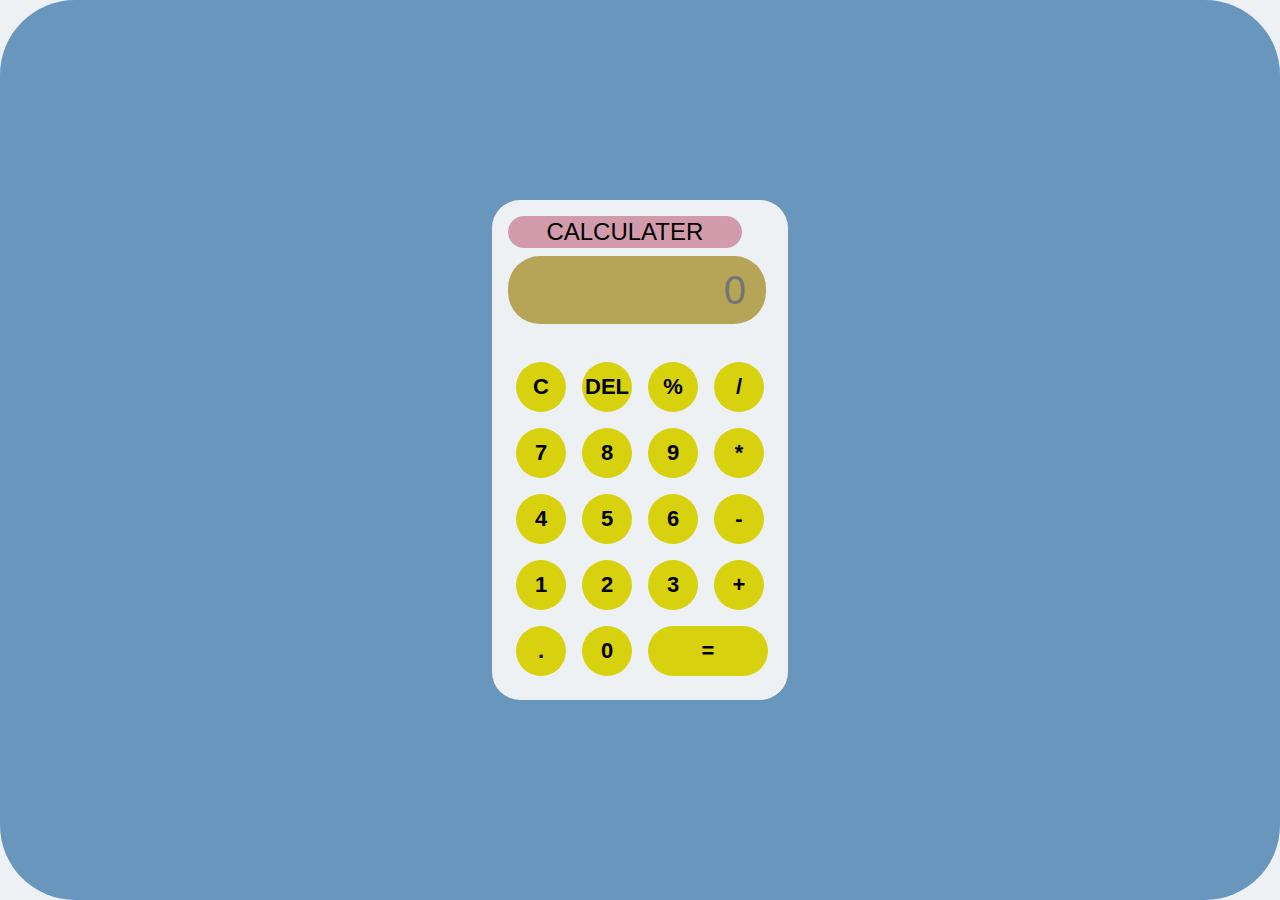
<file: calculater/index.html>
<!DOCTYPE html>
<html lang="en">
<head>
    <meta charset="UTF-8">
    <meta http-equiv="X-UA-Compatible" content="IE=edge">
    <meta name="viewport" content="width=device-width, initial-scale=1.0">
    <title>Calculater</title>
    <link rel="stylesheet" href="styls.css">
    <!-- <link rel="stylesheet" href="utils.css"> -->
</head>
<body>
   
<div class="container">
   
    <div class="calc">
        <h>CALCULATER</h>
     <input type ="text" id ="inputext" placeholder="0">
     <button  onclick="clr()">C</button>
     <button  onclick="del()">DEL</button>
     <button  onclick="calculate('%')">%</button>
     <button  onclick="calculate('/')">/</button>
     <button  onclick="calculate(7)">7</button>
     <button  onclick="calculate(8)">8</button>
     <button  onclick="calculate(9)">9</button>
     <button  onclick="calculate('*')">*</button>
     <button  onclick="calculate(4)">4</button>
     <button  onclick="calculate(5)">5</button>
     <button  onclick="calculate(6)">6</button>
     <button  onclick="calculate('-')">-</button>
     <button  onclick="calculate(1)">1</button>
     <button  onclick="calculate(2)">2</button>
     <button  onclick="calculate(3)">3</button>
     <button  onclick="calculate('+')">+</button>
     <button  onclick="calculate('.')">.</button>
     <button  onclick="calculate(0)">0</button>
     <button class ="equal" onclick="Result()">=</button>
    
    </div>
</div>
<script src="calculater.js"></script>
</body>
</html>
</file>
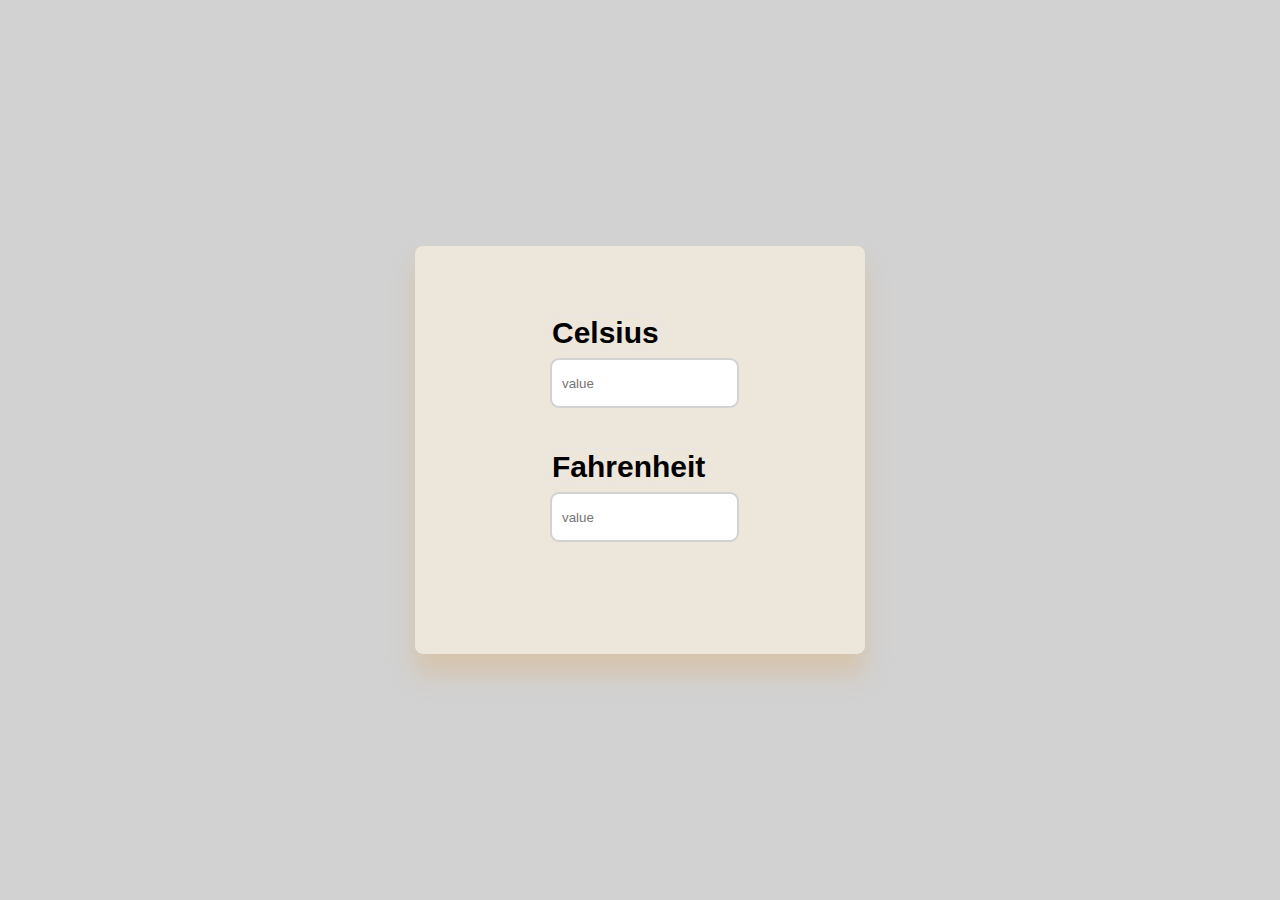
<file: tem.converter/index.html>
<!DOCTYPE html>
<html lang="en">

<head>
    <meta charset="UTF-8">
    <meta http-equiv="X-UA-Compatible" content="IE=edge">
    <meta name="viewport" content="width=device-width, initial-scale=1.0">
    <title>Temperature Conversion - Sagar Developer</title>
    <link rel="stylesheet" href="style.css">
</head>

<body>
    <div class="container">
        <div class="input_box">
            <label for="celsius">Celsius</label>
            <input type="number" id="celsius" oninput="celToFar()" placeholder="value">
        </div>
        <div class="input_box">
            <label for="fahrenheit">Fahrenheit</label>
            <input type="number" id="fahrenheit" oninput="farToCel()" placeholder="value">
        </div>
    </div>
    <script src="script.js"></script>

</body>

</html>
</file>
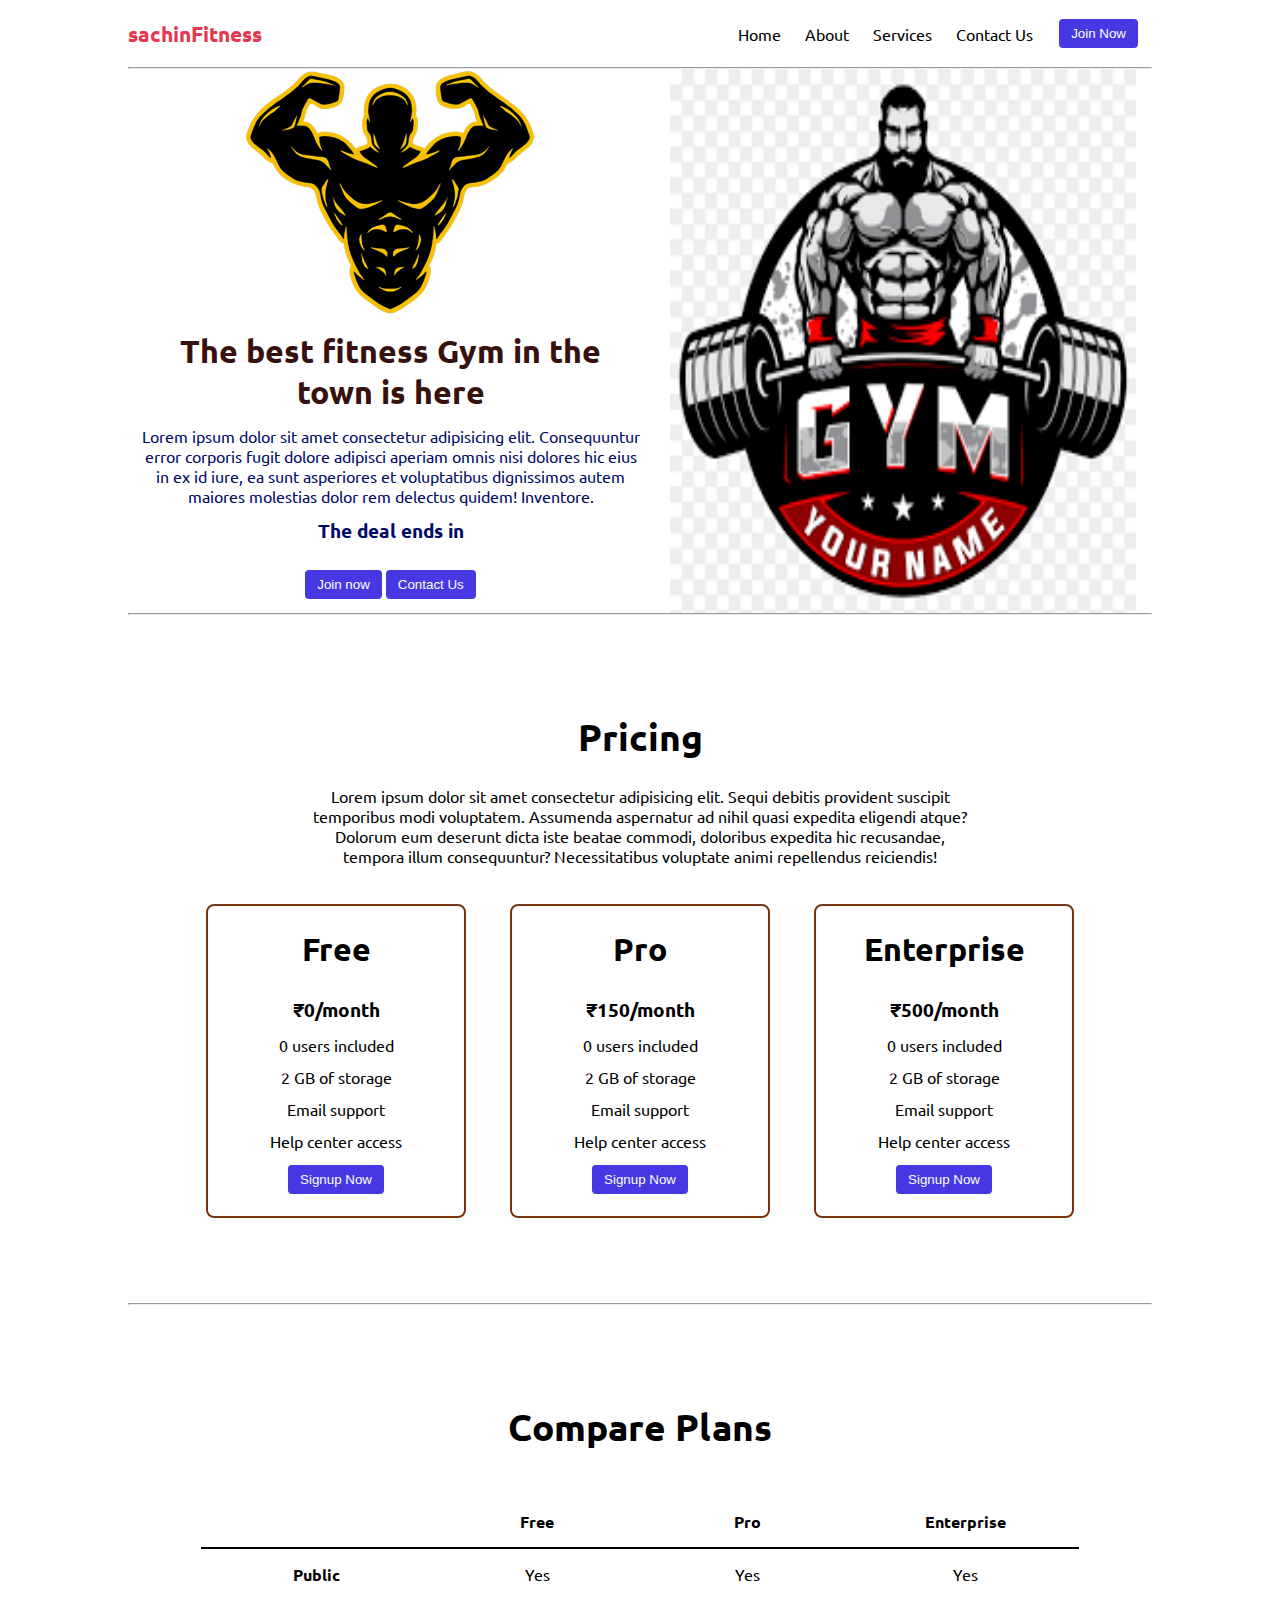
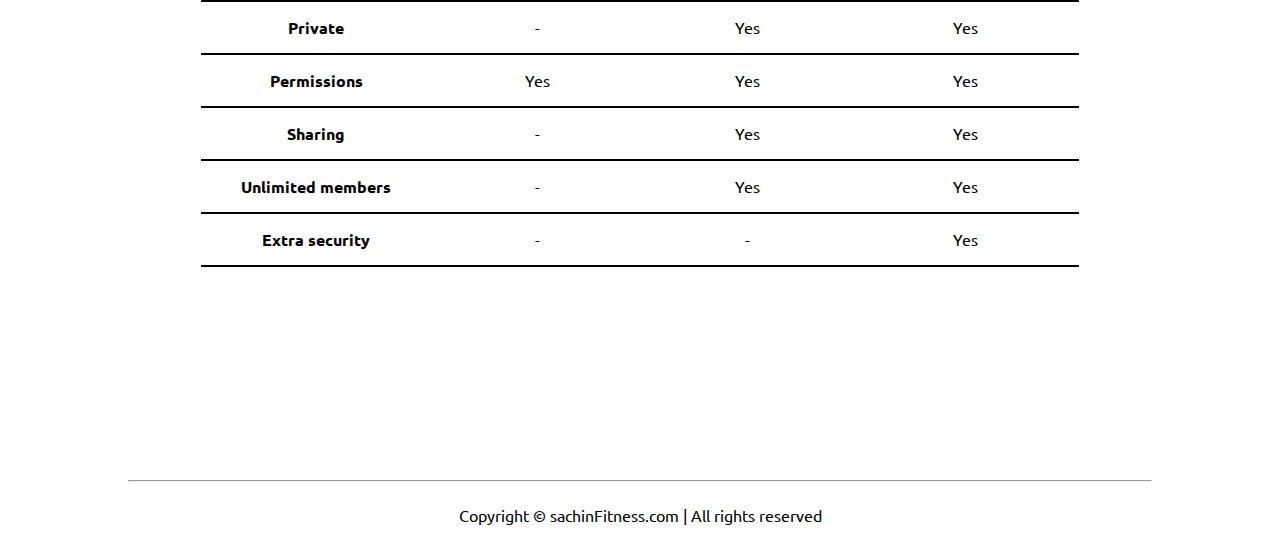
<file: level1/landing page/index.html>
<!DOCTYPE html>
<html lang="en">

<head>
    <meta charset="UTF-8">
    <meta http-equiv="X-UA-Compatible" content="IE=edge">
    <meta name="viewport" content="width=device-width, initial-scale=1.0">
    <title>sachinFitness - The best fitness gym in the town</title>
    <link rel="stylesheet" href="style.css">
    <script src="timer.js"></script>
    <link rel="stylesheet" href="utils.css">
</head>

<body class='overflow-x-hidden'>
    <div class="container mx-auto">
        <header>
            <nav class="flex justify-between">
                <div class="logo font-bold flex items-center text-blue">sachinFitness</div>
                <ul class="navbar flex items-center">
                    <li>Home</li>
                    <li>About</li>
                    <li>Services</li>
                    <li>Contact Us</li>
                    <li><button class="btn">Join Now</button></li>
                </ul>
            </nav>
            <hr>
        </header>
        <main class="min-h-screen">
            <section class="section1">
                <div class="flex">
                    <div class="topleft flex flex-col justify-center px-2">
                        <div class=" text-center">
                            <img class="dumbellimg" src="dumbell.png" alt="">
                        </div>
                        <h1 class="my-1 text-center">The best fitness Gym in the town is here</h1>
                        <p class=" text-center">Lorem ipsum dolor sit amet consectetur adipisicing elit. Consequuntur
                            error corporis fugit dolore adipisci aperiam omnis nisi dolores hic eius in ex id iure, ea
                            sunt asperiores et voluptatibus dignissimos autem maiores molestias dolor rem delectus
                            quidem! Inventore.</p>
                            <!-- Display the countdown timer in an element -->
                            <p class="deal text-center">The deal ends in <span id="demo"></span></p>
                            <div class="buttons">
                                <button class="btn">Join now</button>
                                <button class="btn">Contact Us</button>
                            </div>
                    </div>
                    <div class="topright flex justify-center">
                        <img class="gymimg" src="gym.png" alt="">
                    </div>
                </div>
            </section>
            <hr>
            <section class="section2">
                <h1 class="text-center my-2">Pricing</h1>
                <p class="my-2">Lorem ipsum dolor sit amet consectetur adipisicing elit. Sequi debitis provident
                    suscipit temporibus modi voluptatem. Assumenda aspernatur ad nihil quasi expedita eligendi atque?
                    Dolorum eum deserunt dicta iste beatae commodi, doloribus expedita hic recusandae, tempora illum
                    consequuntur? Necessitatibus voluptate animi repellendus reiciendis!</p>
                <div class="boxes flex justify-center">
                    <div class="box">
                        <h2>Free</h2>
                        <ul>
                            <li class="highlighted">₹0/month</li>
                            <li>0 users included</li>
                            <li>2 GB of storage</li>
                            <li>Email support</li>
                            <li>Help center access</li>
                            <li><button class="btn">Signup Now</button></li>
                        </ul>
                    </div>
                    <div class="box">
                        <h2>Pro</h2>
                        <ul>
                            <li class="highlighted">₹150/month</li>
                            <li>0 users included</li>
                            <li>2 GB of storage</li>
                            <li>Email support</li>
                            <li>Help center access</li>
                            <li><button class="btn">Signup Now</button></li>
                        </ul>
                    </div>
                    <div class="box">
                        <h2>Enterprise</h2>
                        <ul>
                            <li class="highlighted">₹500/month</li>
                            <li>0 users included</li>
                            <li>2 GB of storage</li>
                            <li>Email support</li>
                            <li>Help center access</li>
                            <li><button class="btn">Signup Now</button></li>
                        </ul>
                    </div>

                </div>
            </section>
            <hr>
            <section class="section3">
                <h1 class="text-center my-2">Compare Plans</h1>
                <div class="container plantable">
                    <table class="table text-center">
                      <thead>
                        <tr>
                          <th></th><th>Free</th>
                          <th>Pro</th>
                          <th>Enterprise</th>
                        </tr>
                      </thead>
                      <tbody>
                        <tr>
                          <th scope="row" class="text-start">Public</th>
                          <td>Yes</svg></td>
                          <td>Yes</svg></td>
                          <td>Yes</svg></td>
                        </tr>
                        <tr>
                          <th scope="row" class="text-start">Private</th>
                          <td>-</td>
                          <td>Yes</svg></td>
                          <td>Yes</svg></td>
                        </tr>
                      </tbody>
              
                      <tbody>
                        <tr>
                          <th scope="row" class="text-start">Permissions</th>
                          <td>Yes</svg></td>
                          <td>Yes</svg></td>
                          <td>Yes</svg></td>
                        </tr>
                        <tr>
                          <th scope="row" class="text-start">Sharing</th>
                          <td>-</td>
                          <td>Yes</svg></td>
                          <td>Yes</svg></td>
                        </tr>
                        <tr>
                          <th scope="row" class="text-start">Unlimited members</th>
                          <td>-</td>
                          <td>Yes</svg></td>
                          <td>Yes</svg></td>
                        </tr>
                        <tr>
                          <th scope="row" class="text-start">Extra security</th>
                          <td>-</td>
                          <td>-</td>
                          <td>Yes</svg></td>
                        </tr>
                      </tbody>
                    </table>
            </section>
            <hr>
        </main>
        <footer>
            Copyright &copy; sachinFitness.com | All rights reserved
        </footer>

    </div>
</body>

</html>
</file>
<file: calculater/styls.css>
*{
    margin: 0;
    padding: 0;
    box-sizing: border-box;
    outline-color: #d80d4a;
    font-family: sans-serif;
    background-color: #edf1f3;
    border-radius: 75px;
}
.container{
    height: 100vh;
    display: flex;
    align-items: center;
    justify-content: center;
    background-color:  #6996bd;
    

}
.calc{
    box-shadow:6px 6px 13px rgb(175, 100, 100) 6px 6px 13px rgba(0,0,0,.16);
    border-radius: 28px;
    padding: 16px;
    display: grid;
    grid-template-columns: repeat(4,66px);
}
input{
    grid-column: span 4;
    height: 68px;
    width: 258px;
    box-shadow: inset -6px -6px 13px rgb(180, 109, 109) 6px 6px 13px rgba(0,0,0,.16);
    background-color: #b6a557;
    border: none;
    border-radius: 32px;
    color:rgb(9, 9, 9) ;
    text-align: end;
    margin: 40px 0px 30px 0px;
    padding: 20px;
    font-size: 40px;
}
button{
    box-shadow:  inset 6px 6px 13px #fff 6px 6px 13px rgba(0,0,0,.16);
    background-color: #d8d10d;
    border: none;
    border-radius: 50%;
    height: 50px;
    margin: 8px;
    font-weight:bold;
    font-size: 22px;

}
.equal{
    width: 120px;
    border-radius:42px ;
    box-shadow:  inset 6px 6px 13px rgb(235, 163, 163) 6px 6px 13px rgba(0,0,0,.16);
}
h{
  position: absolute;
  margin-bottom: 55%;
  background-color: rgb(220, 165, 165);
  font-size: x-large;
  font-family: sans-serif;
  font-style: bold;
  padding: 2px;
  padding-left: 3%;
  padding-right: 3%;
  background-color: #d29bab;
  align-items: center;
  justify-content: center;
  border-radius: -3px;


}
</file>
<file: tem.converter/style.css>
@import url('https://fonts.googleapis.com/css2?family=Baloo+2&display=swap');
* {
    padding: 0;
    margin: 0;
    box-sizing: border-box;
    font-family: 'Pattaya', sans-serif;
}

body {
    background-color: #d2d2d2;
}

.container {
    width: 450px;
    background-color: #ece6db;
    padding: 70px 40px;
    position: absolute;
    transform: translate(-50%, -50%);
    left: 50%;
    top: 50%;
    box-shadow: 0 20px 25px rgba(226, 156, 63, 0.25);
    border-radius: 8px;
    font-size: 18px;
}

.input_box {
    width: 51%;
    margin-left: 95px;
    margin-bottom: 42px;
}

label {
    font-size: 30px;
    font-weight: 600;
    border: 2px dashed #e9e5e5;
    border-radius: 3px;
}

input {
    width: 100%;
    height: 50px;
    border-radius: 9px;
    border: 2px solid #d2d2d2;
    outline: none;
    margin-top: 8px;
    padding: 0 10px;
}

input:focus {
    border: 2px dashed #d2d2d2;
    background-color: #d2d2d2;
}
</file>
<file: level1/landing page/style.css>
@import url('https://fonts.googleapis.com/css2?family=Ubuntu:wght@300&display=swap');

*{
    margin: 0;
    padding: 0;
}

.container{
    max-width: 80vw;
    font-family: 'Ubuntu', sans-serif;
}

.navbar{
    display: flex;
    height: 67px;
}
.navbar li{
    list-style: none;
    margin: 0 12px;
}

.topleft{
    width: 50%;
}

.topright{ 
    width: 50%;
}

.section1{
   max-height: 100vh; 
   color: #000a67;
}

.section1 h1{
    color: #37110d;
    font-size: 2rem;
}

.logo{
    font-size: 1.3rem;
}

.dumbellimg{
    width: 289px;
}

.topright .gymimg{
    width: 466px;
}

.section2{
    padding: 73px;
}

.section2 h1{
    font-size: 2.3rem;
}

.section2 p{
    padding: 0 8vw;
    text-align: center;
}

.box{
    padding: 8px 0;
    margin: 12px 22px;
    min-width: 20vw;
    border: 2px solid rgb(120, 54, 16);
    border-radius: 8px;
    text-align: center;
}

.box h2{
    font-size: 2rem;
    padding: 15px 0;
}

.highlighted{
    font-size: 1.2rem;
    font-weight: bolder;
}

.box ul{
    list-style-type: none;
}

.box ul li{
   margin: 12px 2px;
}

.plantable{
    display: flex;
    justify-content: center;
    align-items: center;
}

.section3 table{
    width: 100%;
    margin-bottom: 140px;
    margin-top: 20px;
    border-collapse: collapse;
}

.section3 table th{ 
    width: 23vw; 
    border-bottom: 2px solid black;
    padding: 15px 0;
} 

.section3 table td{   
    border-bottom: 2px solid black; 
} 
 

.section3 h1{
    font-size: 2.3rem;
}

.section3{
    padding: 73px;
}

footer{
    padding: 23px;
    text-align: center;
}
.buttons{
    display: flex;
    justify-content: center;
    align-items: center;
    margin: 12px;
}

.deal{
    font-size: 1.2rem;
    font-weight: bolder;
    margin: 12px 0;
}
</file>
<file: level1/landing page/utils.css>
.min-h-screen{
    min-height: 100vh;
}

.bg-red{
    background-color: rgb(0, 195, 255);
}

.mx-auto{
    margin-left: auto;
    margin-right: auto;
}

.flex{
    display: flex;
}

.items-center{
    align-items: center;
}

.justify-between{
    justify-content: space-between;
}

.justify-center{
    justify-content: center;
}

.flex-col{
    flex-direction: column;
}

.font-bold{
    font-weight: bolder;
}

.my-1{
    margin-top: 13px;
    margin-bottom: 13px;
}

.my-2{
    margin-top: 26px;
    margin-bottom: 26px;
}

.px-2{
    padding-left: 13px;
    padding-right: 13px;
}

.text-blue{
    color: rgb(227, 56, 79);;
}

.btn{
    padding:7px 12px;
    border: 2px solid white;
    border-radius: 6px;
    cursor: pointer;
    color: rgb(255, 255, 255);
    background-color: rgb(70, 56, 227);;
}

.overflow-x-hidden{
    overflow-x: hidden;
}

.text-center{
    text-align: center;
}
</file>
